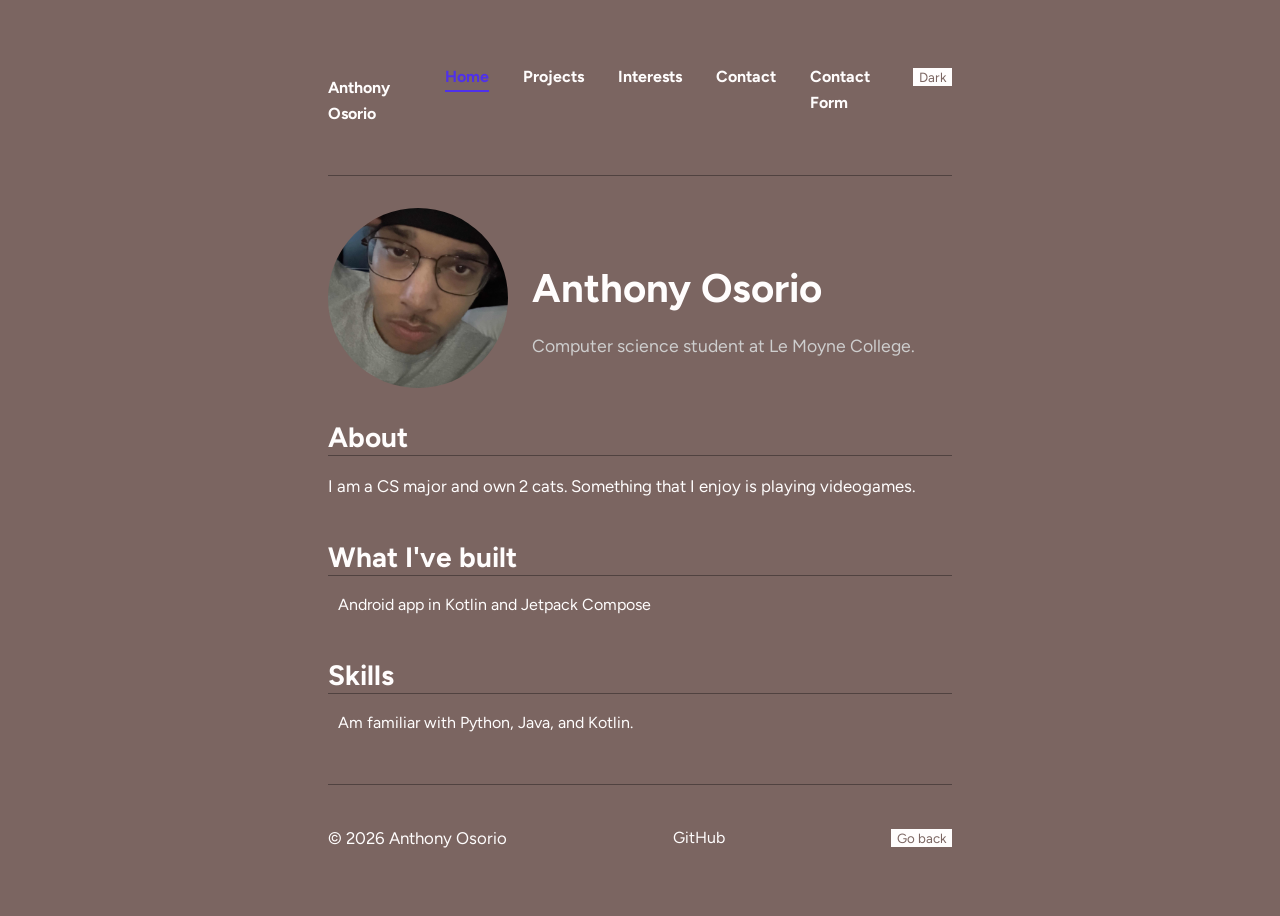
<file: index.html>
<!DOCTYPE html> <html lang="en"> <head>
<meta charset="UTF-8">
<meta name="viewport" content="width=device-width, initial-scale=1.0"> 
<title>Anthony Osorio</title>
<link rel="stylesheet" href="styles.css">
</head>
<!---Class 12: Step 1: a typeface I chose --->
<link rel="preconnect" href="https://fonts.googleapis.com">
<link rel="preconnect" href="https://fonts.gstatic.com" crossorigin>
<link href="https://fonts.googleapis.com/css2?family=Figtree:wght@400;700&display=swap"
rel="stylesheet">
<link rel="stylesheet" href="styles.css">
<!-- Class 15: Step 2: my third file -->
 <script src="script.js" defer> </script>

<body>
<!-- Class 11 · Step 2: the page --> 
 <!-- Lab 12 · Task 1: group the text so it stacks beside the photo -->
   <nav>
        <a href="index.html">Anthony Osorio</a>
    <ul>
        <li>
            <a href="index.html" class="current">Home</a>
        </li>
        <li>
            <a href="projects.html">Projects</a>
        </li>
         <li>
            <a href="interests.html">Interests</a>
        </li>
        <li>
          <a href="contact.html">Contact</a>
        </li>
        <li><a href="contactplus.html" >Contact Form</a></li>
        <!-- Class 15: Step 3: the theme button -->
         <li><button id="theme-toggle" type="button">Dark</button></li>
        
    </ul>

 </nav>
 <header>
 
  <!-- Class 12: Step3: an image -->
  <img src="images/me.jpg" alt="Portrait of YOUR NAME" class="portrait">
  <div>
<h1>Anthony Osorio</h1>
<p>Computer science student at Le Moyne College.</p> </header>
</div>
</header>

  <main>
    <section>
<h2>About</h2>
<p>I am a CS major and own 2 cats. Something that I enjoy is playing videogames.

</p> 
</section>
    <section>
      <h2>What I've built</h2>
      <ul>
<li>Android app in Kotlin and Jetpack Compose</li> 
</ul>
    </section>
  <section>
    <h3>Skills</h3>
  <ul>
  <li>Am familiar with Python, Java, and Kotlin. </li>
  </ul>
  <section>

  </section>
  </main>
  <!-- Lab 12 · Task 3: two things in the footer -->
  <footer>
    <!-- Class 15: Step 2: the year, written by JavaScript -->
    <p>© <span id="year"></span> Anthony Osorio</p>
<!-- Lab 11 · Task 3: a link off my page -->
  <a href="https://github.com/AnthonyOsorio" target="_blank" rel="noopener">GitHub</a>
  <button id="go-back" type="button">Go back</button>
</footer>
</body>
</html>
</file>
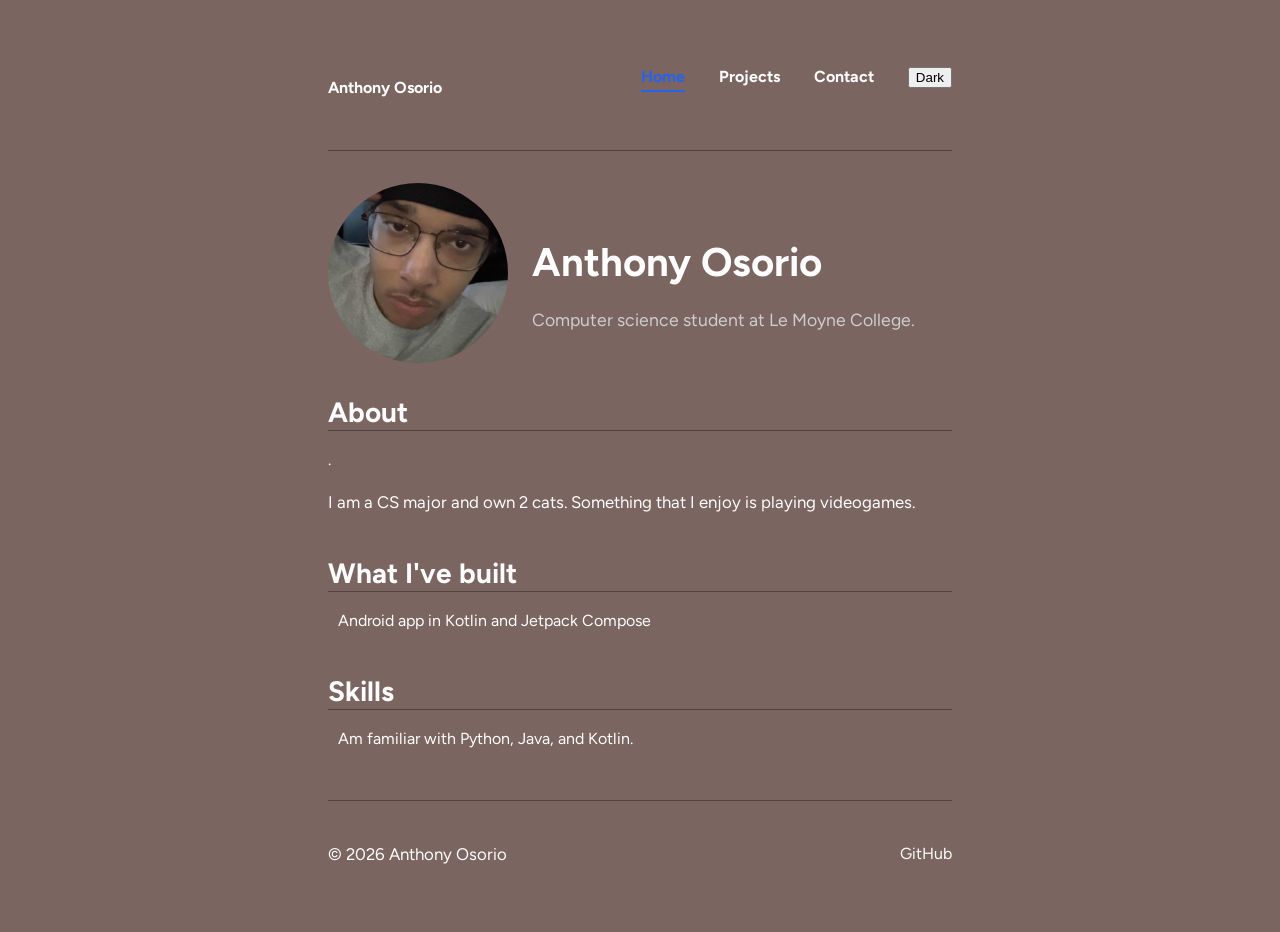
<file: csc441-web-anthony/index.html>
<!DOCTYPE html> <html lang="en"> <head>
<meta charset="UTF-8">
<meta name="viewport" content="width=device-width, initial-scale=1.0"> 
<title>Anthony Osorio</title>
<link rel="stylesheet" href="styles.css">
</head>
<!---Class 12: Step 1: a typeface I chose --->
<link rel="preconnect" href="https://fonts.googleapis.com">
<link rel="preconnect" href="https://fonts.gstatic.com" crossorigin>
<link href="https://fonts.googleapis.com/css2?family=Figtree:wght@400;700&display=swap"
rel="stylesheet">
<link rel="stylesheet" href="styles.css">
<!-- Class 15: Step 2: my third file -->
 <script src="script.js" defer> </script>

<body>
<!-- Class 11 · Step 2: the page --> 
 <!-- Lab 12 · Task 1: group the text so it stacks beside the photo -->
   <nav>
        <a href="index.html">Anthony Osorio</a>
    <ul>
        <li>
            <a href="index.html" class="current">Home</a>
        </li>
        <li>
            <a href="projects.html">Projects</a>
        </li>
        <li>
          <a href="contact.html">Contact</a>
        </li>
        <!-- Class 15: Step 3: the theme button -->
         <li><button id="theme-toggle" type="button">Dark</button></li>
        
    </ul>

 </nav>
 <header>
 
  <!-- Class 12: Step3: an image -->
  <img src="images/me.jpg" alt="Portrait of YOUR NAME" class="portrait">
  <div>
<h1>Anthony Osorio</h1>
<p>Computer science student at Le Moyne College.</p> </header>
</div>
</header>

  <main>
    <section>
<h2>About</h2>
<!-- Lab 17 · Task 3: something I can see -->.
<p>I am a CS major and own 2 cats. Something that I enjoy is playing videogames.

</p> 
</section>
    <section>
      <h2>What I've built</h2>
      <ul>
<li>Android app in Kotlin and Jetpack Compose</li> 
</ul>
    </section>
  <section>
    <h3>Skills</h3>
  <ul>
  <li>Am familiar with Python, Java, and Kotlin. </li>
  </ul>
  <section>

  </section>
  </main>
  <!-- Lab 12 · Task 3: two things in the footer -->
  <footer>
    <!-- Class 15: Step 2: the year, written by JavaScript -->
    <p>© <span id="year"></span> Anthony Osorio</p>
<!-- Lab 11 · Task 3: a link off my page -->
  <a href="https://github.com/AnthonyOsorio" target="_blank" rel="noopener">GitHub</a>
</footer>
</body>
</html>
</file>
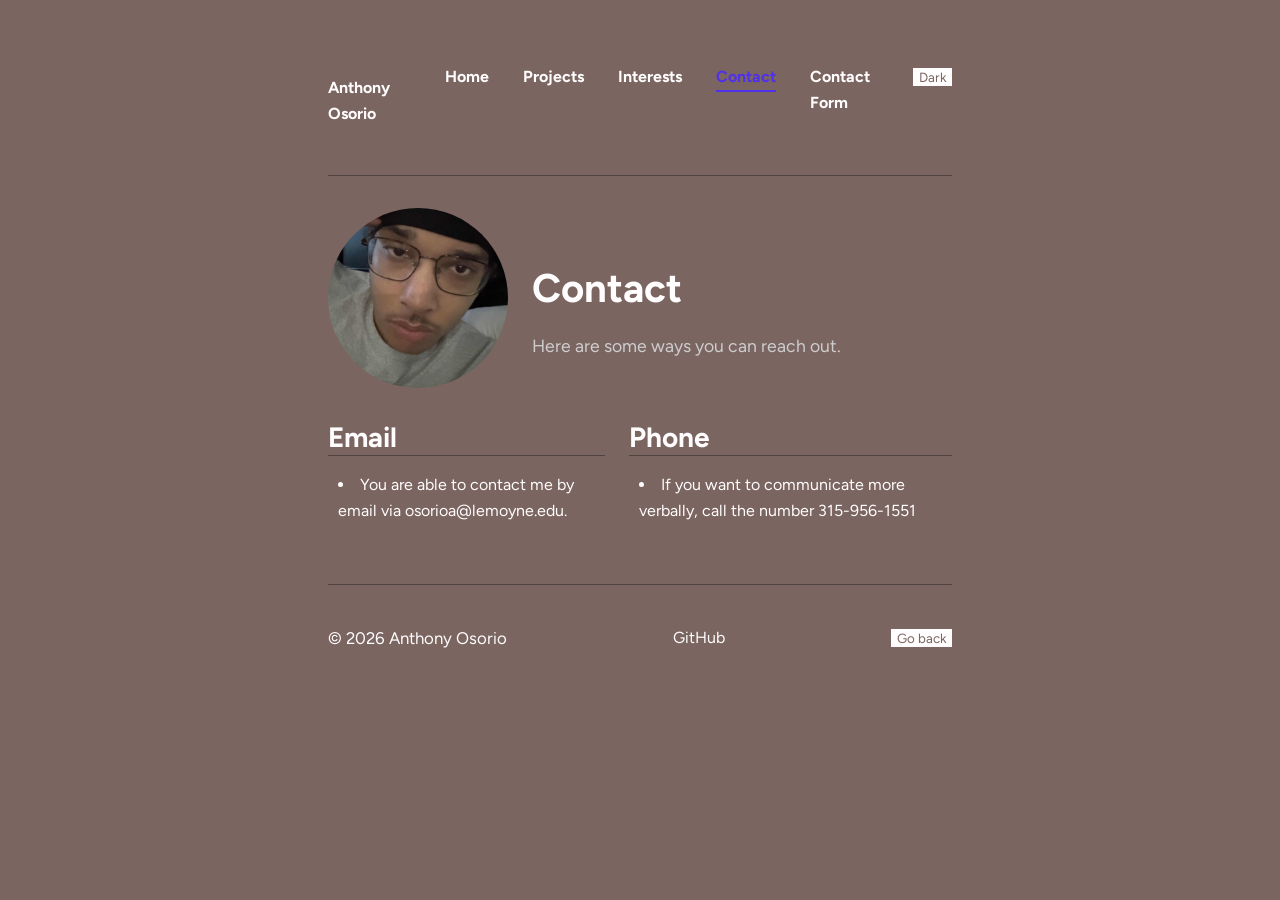
<file: contact.html>
<!DOCTYPE html> <html lang="en"> <head>
<meta charset="UTF-8">
<meta name="viewport" content="width=device-width, initial-scale=1.0"> 
<!-- Class 13 * Step 1: my second page-->
<title>Contact - Anthony Osorio</title>
<link rel="stylesheet" href="styles.css">
</head>
<!---Class 12: Step 1: a typeface I chose --->
<link rel="preconnect" href="https://fonts.googleapis.com">
<link rel="preconnect" href="https://fonts.gstatic.com" crossorigin>
<link href="https://fonts.googleapis.com/css2?family=Figtree:wght@400;700&display=swap"
rel="stylesheet">
<link rel="stylesheet" href="styles.css">
<script src="script.js" defer></script>
<body>
     <nav>
        <a href="index.html">Anthony Osorio</a>
    <ul>
        <li>
            <a href="index.html">Home</a>
        </li>
        <li>
            <a href="projects.html">Projects</a>
        </li>
         <li>
            <a href="interests.html">Interests</a>
        </li>
        <li>
            <a href="contact.html" class="current">Contact</a></li>
        <li><a href="contactplus.html" >Contact Form</a></li>
        <li><button id="theme-toggle" type="button">Dark</button></li>
    </ul>

 </nav>

  
<!-- Class 11 · Step 2: the page --> 
 <!-- Lab 12 · Task 1: group the text so it stacks beside the photo -->
 <header>
 
  <!-- Class 12: Step3: an image -->
  <img src="images/me.jpg" alt="Portrait of YOUR NAME" class="portrait">
  <div>
<h1>Contact</h1>
<p>Here are some ways you can reach out.</p> </header>
</div>
</body>

  <main>
    <!-- Lab 14 · Task 3: cards on my reading page --> 
     <div class="cards">
<section class="card">
    <h2>Email</h2>
    <li>You are able to contact me by email via osorioa@lemoyne.edu.</li>
</section>
<section class="card">
    <h2>Phone</h2>
    <li>If you want to communicate more verbally, call the number 315-956-1551

</section>
 </div>
      
  </main>
  <!-- Lab 12 · Task 3: two things in the footer -->
  <footer>
    <p>© <span id="year"></span> Anthony Osorio</p>
<!-- Lab 11 · Task 3: a link off my page -->
  <a href="https://github.com/AnthonyOsorio" target="_blank" rel="noopener">GitHub</a>
  <button id="go-back" type="button">Go back</button>
</footer>
</body>
</html>
</file>
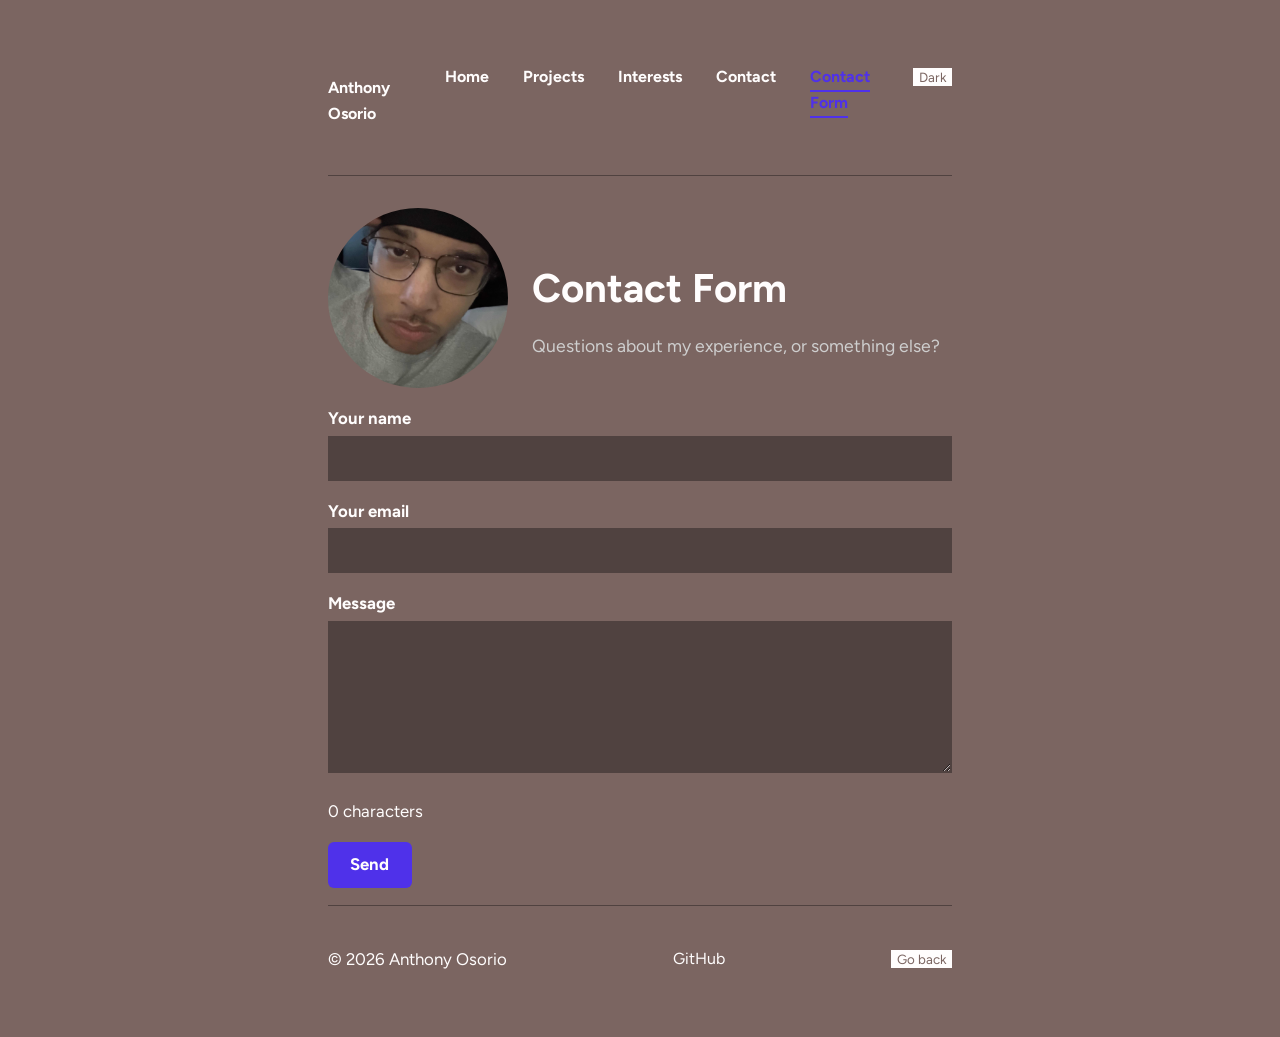
<file: contactplus.html>
<!DOCTYPE html> <html lang="en"> <head>
<meta charset="UTF-8">
<meta name="viewport" content="width=device-width, initial-scale=1.0"> 

<!-- Class 16: Step 1: my contact page -->

<title>Contact - Anthony Osorio</title>
<link rel="stylesheet" href="styles.css">
<script src="script.js" defer></script>
</head>
<!---Class 12: Step 1: a typeface I chose --->
<link rel="preconnect" href="https://fonts.googleapis.com">
<link rel="preconnect" href="https://fonts.gstatic.com" crossorigin>
<link href="https://fonts.googleapis.com/css2?family=Figtree:wght@400;700&display=swap"
rel="stylesheet">
<link rel="stylesheet" href="styles.css">

<body>
<!-- Class 13 Step 2: nagvigation-->
   <nav>
        <a href="index.html">Anthony Osorio</a>
    <ul>
        <li>
            <a href="index.html">Home</a>
        </li>
        <li>
            <a href="projects.html">Projects</a>
        </li>
        <li>
            <a href="interests.html">Interests</a>
        </li>
        <li><a href="contact.html" >Contact</a></li>
        <li><a href="contactplus.html" class="current" >Contact Form</a></li>
        <li><button id="theme-toggle" type="button">Dark</button></li>
        <!-- Class 16: Step 1: the contact link -->
        
    </ul>

 </nav>
<!-- Class 11 · Step 2: the page --> 
 <!-- Lab 12 · Task 1: group the text so it stacks beside the photo -->
 <header>

 
  <!-- Class 12: Step3: an image -->
  <img src="images/me.jpg" alt="Portrait of YOUR NAME" class="portrait">
  <div>
    
<h1>Contact Form</h1>
<p>Questions about my experience, or something else?</p> </header>
</div>
</body>

<!-- Class 16: Step 2: a form -->
 <body>
    <!-- Class 18: Step 1: let Netlify handle the submmission -->
    <form id="contact-form" name="contact" method="POST" data-netlify="true" netlify-honeypot="bot-field" action="/thanks.html">
        <p class="hidden-field">
            <label>Leave this empty: <input name="bot-field" type="text"></label>

        </p>
        

    <p>
        <label for="name">Your name</label>
        <input id="name" name="name" type="text" required>
    </p>

    <p>
        <label for="email">Your email</label>
        <input id="email" name="email" type="email" required>
    </p>

    <p>
        <label for="message">Message</label>
        <textarea id="message" name="message" rows="5" required></textarea>
        <p id="char-count">0 characters</p>
    </p>

    <p>
        <button type="submit">Send</button>
    </p>
</form>

<p id="form-status" role="status"></p>

  
  <!-- Lab 12 · Task 3: two things in the footer -->
  <footer>
    <p>© <span id="year"></span> Anthony Osorio</p>
<!-- Lab 11 · Task 3: a link off my page -->
  <a href="https://github.com/AnthonyOsorio" target="_blank" rel="noopener">GitHub</a>
  <button id="go-back" type="button">Go back</button>
</footer>
</body>
</html>
</file>
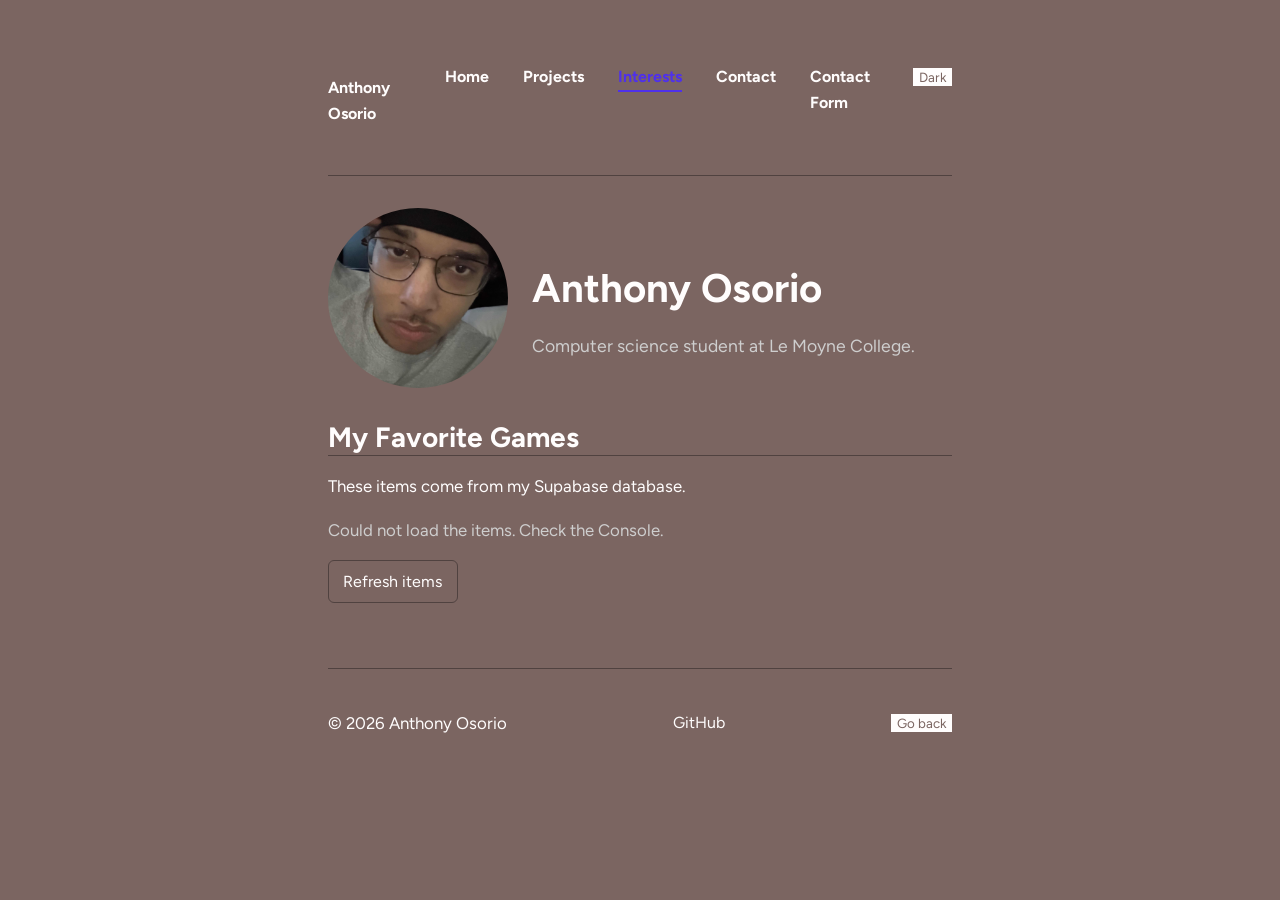
<file: interests.html>
<!DOCTYPE html> <html lang="en"> <head>
<meta charset="UTF-8">
<meta name="viewport" content="width=device-width, initial-scale=1.0"> 
<title>Interests - Anthony Osorio</title>
<link rel="stylesheet" href="styles.css">
</head>
<!---Class 12: Step 1: a typeface I chose --->
<link rel="preconnect" href="https://fonts.googleapis.com">
<link rel="preconnect" href="https://fonts.gstatic.com" crossorigin>
<link href="https://fonts.googleapis.com/css2?family=Figtree:wght@400;700&display=swap"
rel="stylesheet">
<link rel="stylesheet" href="styles.css">
<!-- Class 15: Step 2: my third file -->
 <script src="script.js" defer> </script>
 <!-- Class 20: Step 2: API connection, then API page -->
 <script src="config.js" defer> </script>
 <script src="interests.js" defer> </script>



<body>
<!-- Class 11 · Step 2: the page --> 
 <!-- Lab 12 · Task 1: group the text so it stacks beside the photo -->
   <nav>
        <a href="index.html">Anthony Osorio</a>
    <ul>
        <li>
            <a href="index.html">Home</a>
        </li>
        <li>
            <a href="projects.html">Projects</a>
        </li>
        <li>
            <a href="interests.html" class="current">Interests</a>
        </li>
        <li>
          <a href="contact.html">Contact</a>
        </li>
        <li><a href="contactplus.html" >Contact Form</a></li>
        <!-- Class 15: Step 3: the theme button -->
         <li><button id="theme-toggle" type="button">Dark</button></li>
        
    </ul>

 </nav>
 <header>
 
  <!-- Class 12: Step3: an image -->
  <img src="images/me.jpg" alt="Portrait of YOUR NAME" class="portrait">
  <div>
<h1>Anthony Osorio</h1>
<p>Computer science student at Le Moyne College.</p> </header>
</div>
</header>

  <main>
 <!-- Class 20: Step 1: add inside the exisitng <main> on interests.html -->
<section class "interests-section">
    <h2>My Favorite Games</h2>  
    <p>
        These items come from my Supabase database.

    </p>
    <p id ="showcase-status" role="status">Waiting to load...</p>
    <!-- Lab 20 · Task 2: ask the API again -->
<button id="showcase-refresh" type="button">Refresh items</button>
    <p id="showcase-count"></p>
    <div id="showcase-grid" class="showcase-grid"></div>


</section>
  </main>
  <!-- Lab 12 · Task 3: two things in the footer -->
  <footer>
    <!-- Class 15: Step 2: the year, written by JavaScript -->
    <p>© <span id="year"></span> Anthony Osorio</p>
<!-- Lab 11 · Task 3: a link off my page -->
  <a href="https://github.com/AnthonyOsorio" target="_blank" rel="noopener">GitHub</a>
  <button id="go-back" type="button">Go back</button>
</footer>
</body>
</html>
</file>
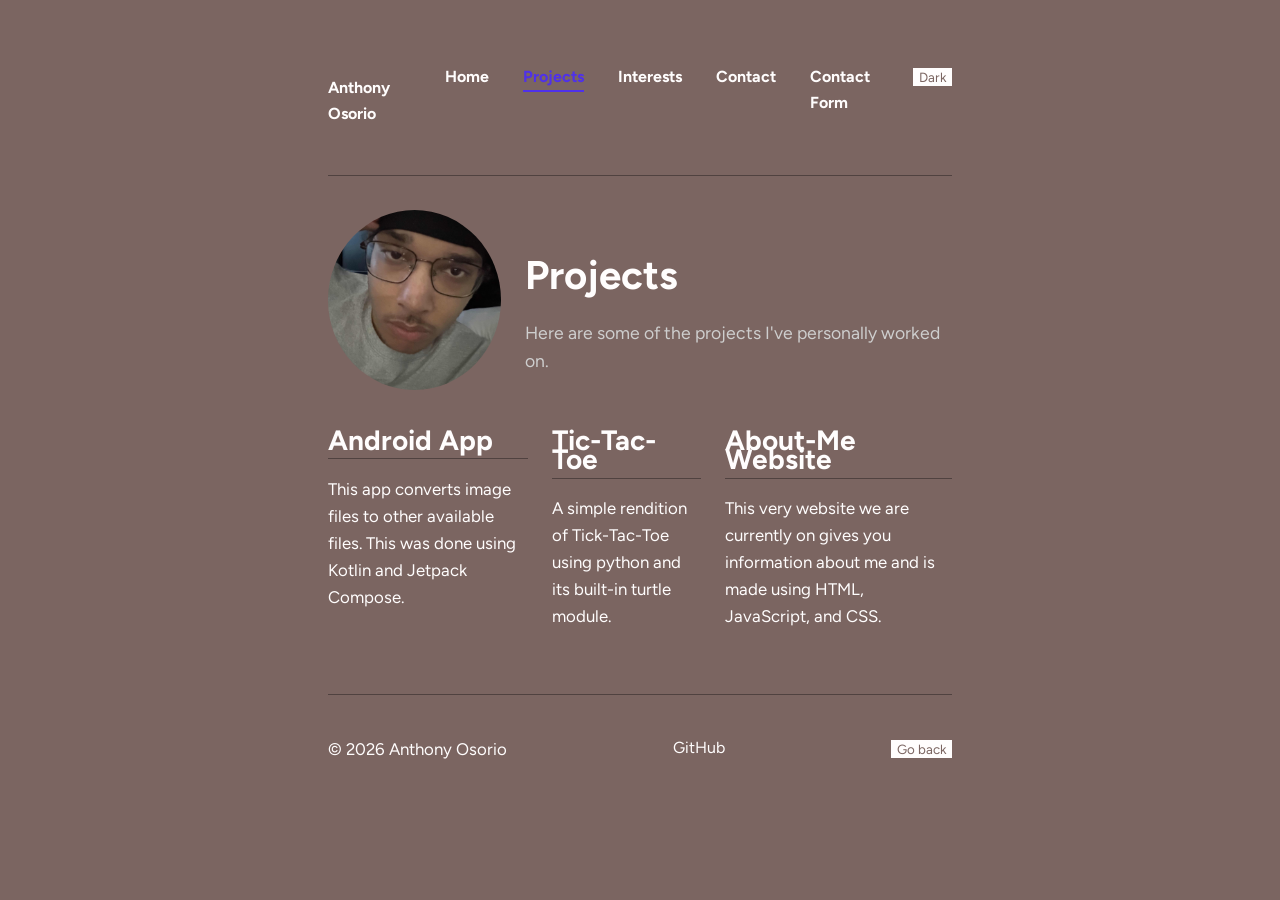
<file: projects.html>
<!DOCTYPE html> <html lang="en"> <head>
<meta charset="UTF-8">
<meta name="viewport" content="width=device-width, initial-scale=1.0"> 
<!-- Class 13 * Step 1: my second page-->
<title>Projects - Anthony Osorio</title>
<link rel="stylesheet" href="styles.css">
</head>
<!---Class 12: Step 1: a typeface I chose --->
<link rel="preconnect" href="https://fonts.googleapis.com">
<link rel="preconnect" href="https://fonts.gstatic.com" crossorigin>
<link href="https://fonts.googleapis.com/css2?family=Figtree:wght@400;700&display=swap"
rel="stylesheet">
<link rel="stylesheet" href="styles.css">
<!-- Lab 15 · Task 1: my third file --> 
 <script src="script.js" defer></script>

<body>
<!-- Class 13 Step 2: nagvigation-->
   <nav>
        <a href="index.html">Anthony Osorio</a>
    <ul>
        <li>
            <a href="index.html">Home</a>
        </li>
        <li>
            <a href="projects.html" class="current">Projects</a>
             <li>
            <a href="interests.html">Interests</a>
        </li>
        </li>
        <li><a href="contact.html" >Contact</a></li>
        <li><a href="contactplus.html" >Contact Form</a></li>
        <li><button id="theme-toggle" type="button">Dark</button></li>
        
    </ul>

 </nav>
<!-- Class 11 · Step 2: the page --> 
 <!-- Lab 12 · Task 1: group the text so it stacks beside the photo -->
 <header>
 
  <!-- Class 12: Step3: an image -->
  <img src="images/me.jpg" alt="Portrait of YOUR NAME" class="portrait">
  <div>
<h1>Projects</h1>
<p>Here are some of the projects I've personally worked on.</p> </header>
</div>
</body>

  <!-- Class 14 · Step 1: a row of cards --> <div class="cards">
<section class="card">
<h2>Android App</h2>
<p>This app converts image files to other available files. This was done using Kotlin and Jetpack Compose.</p>
</section>
<section class="card">
<h2>Tic-Tac-Toe</h2>
<p>A simple rendition of Tick-Tac-Toe using python and its built-in turtle module.</p> </section>
<section class="card">
<h2>About-Me Website</h2>
<p>This very website we are currently on gives you information about me and is made using HTML, JavaScript, and CSS.  </p> </section>
</section>
</div>
  <!-- Lab 12 · Task 3: two things in the footer -->
  <footer>
    <p>© <span id="year"></span> Anthony Osorio</p>
<!-- Lab 11 · Task 3: a link off my page -->
  <a href="https://github.com/AnthonyOsorio" target="_blank" rel="noopener">GitHub</a>
  <button id="go-back" type="button">Go back</button>
</footer>
</body>
</html>
</file>
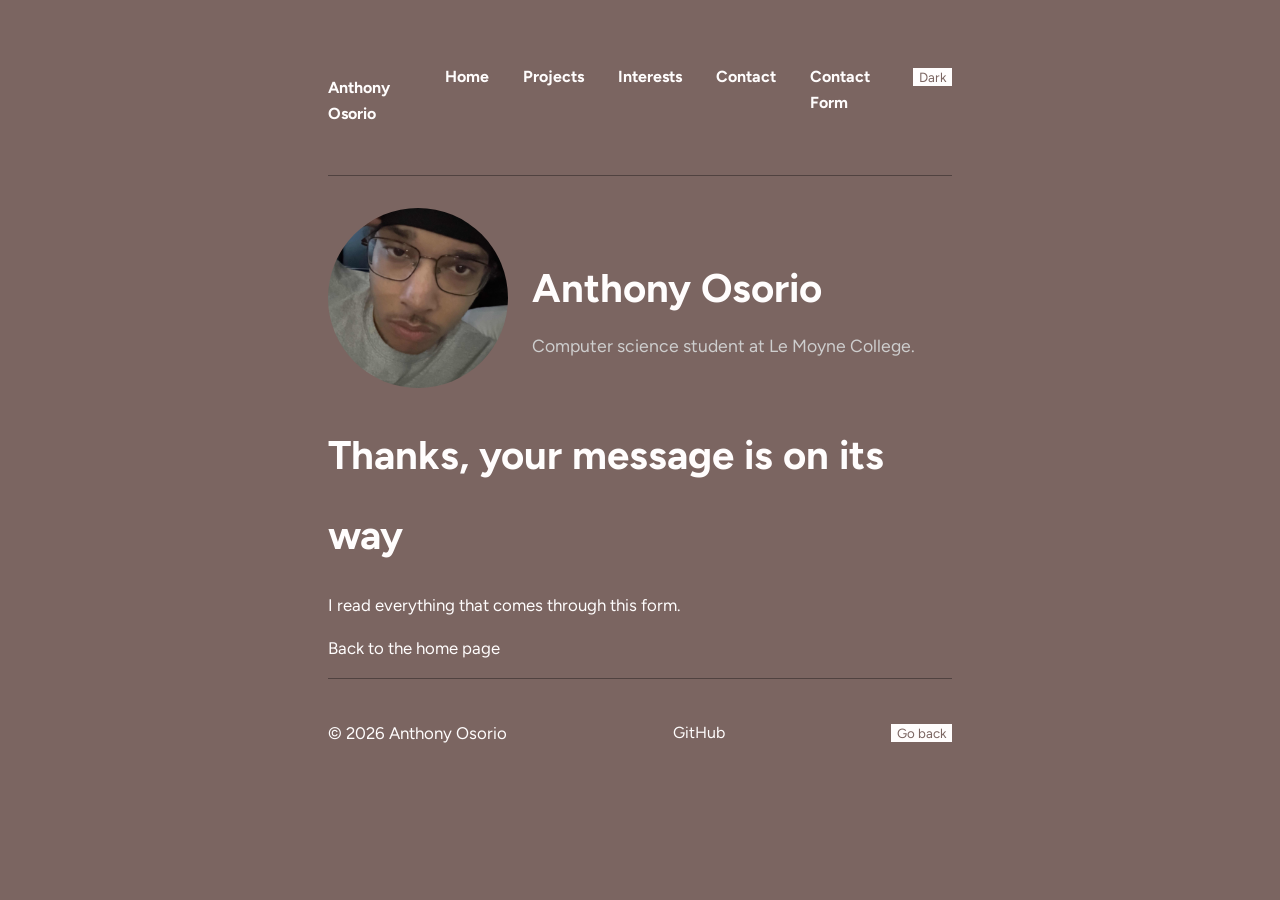
<file: thanks.html>
<!DOCTYPE html> <html lang="en"> <head>
<meta charset="UTF-8">
<meta name="viewport" content="width=device-width, initial-scale=1.0"> 
<title>Thanks - Anthony Osorio</title>
<link rel="stylesheet" href="styles.css">
</head>
<!---Class 12: Step 1: a typeface I chose --->
<link rel="preconnect" href="https://fonts.googleapis.com">
<link rel="preconnect" href="https://fonts.gstatic.com" crossorigin>
<link href="https://fonts.googleapis.com/css2?family=Figtree:wght@400;700&display=swap"
rel="stylesheet">
<link rel="stylesheet" href="styles.css">
<!-- Class 15: Step 2: my third file -->
 <script src="script.js" defer> </script>

<body>
<!-- Class 11 · Step 2: the page --> 
 <!-- Lab 12 · Task 1: group the text so it stacks beside the photo -->
   <nav>
        <a href="index.html" >Anthony Osorio</a>
    <ul>
        <li>
            <a href="index.html" >Home</a>
        </li>
        <li>
            <a href="projects.html" >Projects</a>
        </li>
         <li>
            <a href="interests.html">Interests</a>
        </li>
        
        <li>
          <a href="contact.html" >Contact</a>
        </li>
        <li><a href="contactplus.html" >Contact Form</a></li>
        <!-- Class 15: Step 3: the theme button -->
         <li><button id="theme-toggle" type="button">Dark</button></li>
        
    </ul>

 </nav>
 <header>
 
  <!-- Class 12: Step3: an image -->
  <img src="images/me.jpg" alt="Portrait of YOUR NAME" class="portrait">
  <div>
<h1>Anthony Osorio</h1>
<p>Computer science student at Le Moyne College.</p> </header>
</div>
</header>

  <main>
    <h1>Thanks, your message is on its way</h1>
    <p>I read everything that comes through this form.</p> 
    <p><a href="/index.html">Back to the home page</a></p>
    
  </main>
  <!-- Lab 12 · Task 3: two things in the footer -->
  <footer>
    <!-- Class 15: Step 2: the year, written by JavaScript -->
    <p>© <span id="year"></span> Anthony Osorio</p>
<!-- Lab 11 · Task 3: a link off my page -->
  <a href="https://github.com/AnthonyOsorio" target="_blank" rel="noopener">GitHub</a>
  <button id="go-back" type="button">Go back</button>
</footer>
</body>
</html>
</file>
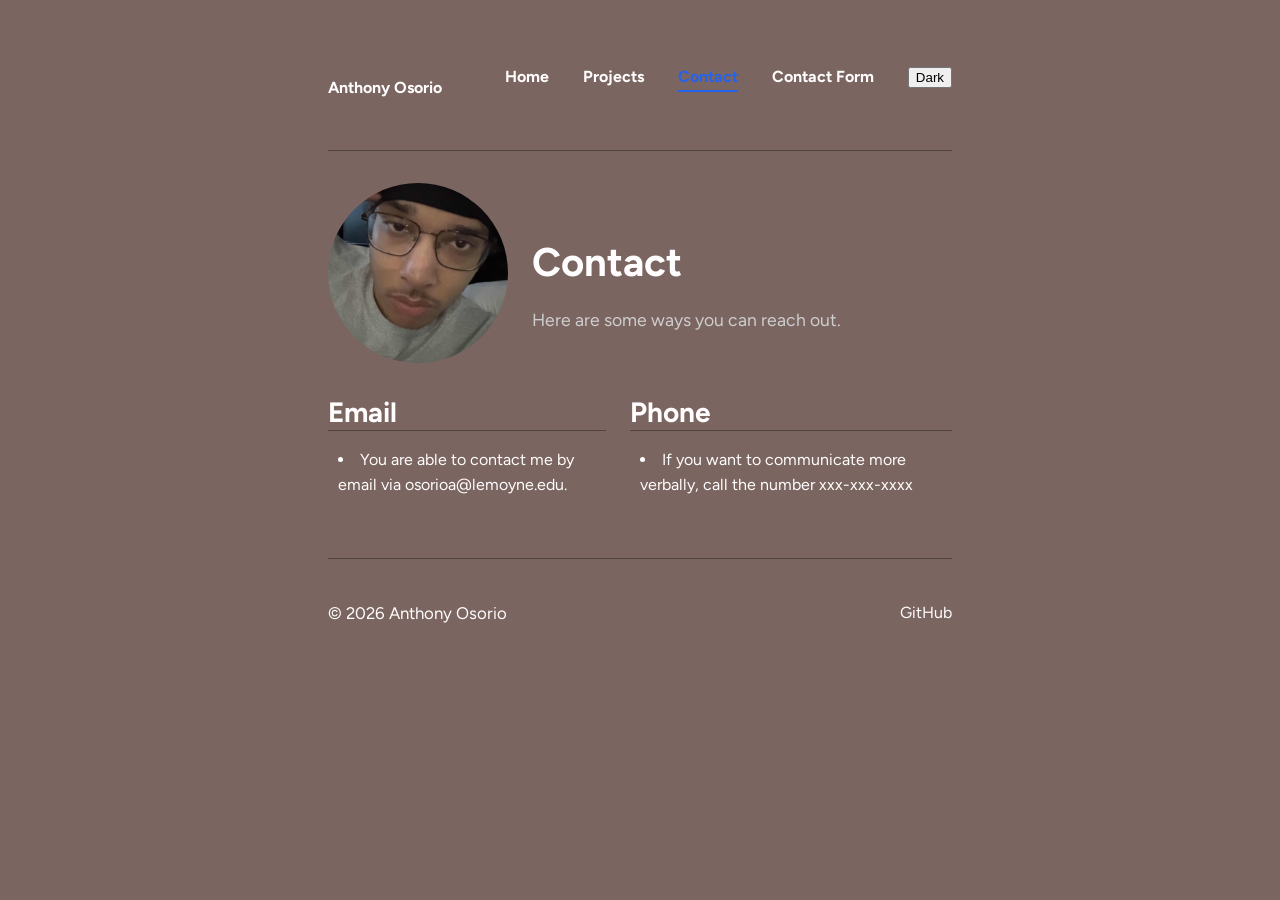
<file: csc441-web-anthony/contact.html>
<!DOCTYPE html> <html lang="en"> <head>
<meta charset="UTF-8">
<meta name="viewport" content="width=device-width, initial-scale=1.0"> 
<!-- Class 13 * Step 1: my second page-->
<title>Contact - Anthony Osorio</title>
<link rel="stylesheet" href="styles.css">
</head>
<!---Class 12: Step 1: a typeface I chose --->
<link rel="preconnect" href="https://fonts.googleapis.com">
<link rel="preconnect" href="https://fonts.gstatic.com" crossorigin>
<link href="https://fonts.googleapis.com/css2?family=Figtree:wght@400;700&display=swap"
rel="stylesheet">
<link rel="stylesheet" href="styles.css">
<script src="script.js" defer></script>
<body>
     <nav>
        <a href="index.html">Anthony Osorio</a>
    <ul>
        <li>
            <a href="index.html">Home</a>
        </li>
        <li>
            <a href="projects.html">Projects</a>
        </li>
        <li>
            <a href="contact.html" class="current">Contact</a></li>
        <li><a href="contactplus.html" >Contact Form</a></li>
        <li><button id="theme-toggle" type="button">Dark</button></li>
    </ul>

 </nav>

  
<!-- Class 11 · Step 2: the page --> 
 <!-- Lab 12 · Task 1: group the text so it stacks beside the photo -->
 <header>
 
  <!-- Class 12: Step3: an image -->
  <img src="images/me.jpg" alt="Portrait of YOUR NAME" class="portrait">
  <div>
<h1>Contact</h1>
<p>Here are some ways you can reach out.</p> </header>
</div>
</body>

  <main>
    <!-- Lab 14 · Task 3: cards on my reading page --> 
     <div class="cards">
<section class="card">
    <h2>Email</h2>
    <li>You are able to contact me by email via osorioa@lemoyne.edu.</li>
</section>
<section class="card">
    <h2>Phone</h2>
    <li>If you want to communicate more verbally, call the number xxx-xxx-xxxx

</section>
 </div>
      
  </main>
  <!-- Lab 12 · Task 3: two things in the footer -->
  <footer>
    <p>© <span id="year"></span> Anthony Osorio</p>
<!-- Lab 11 · Task 3: a link off my page -->
  <a href="https://github.com/AnthonyOsorio" target="_blank" rel="noopener">GitHub</a>
</footer>
</body>
</html>
</file>
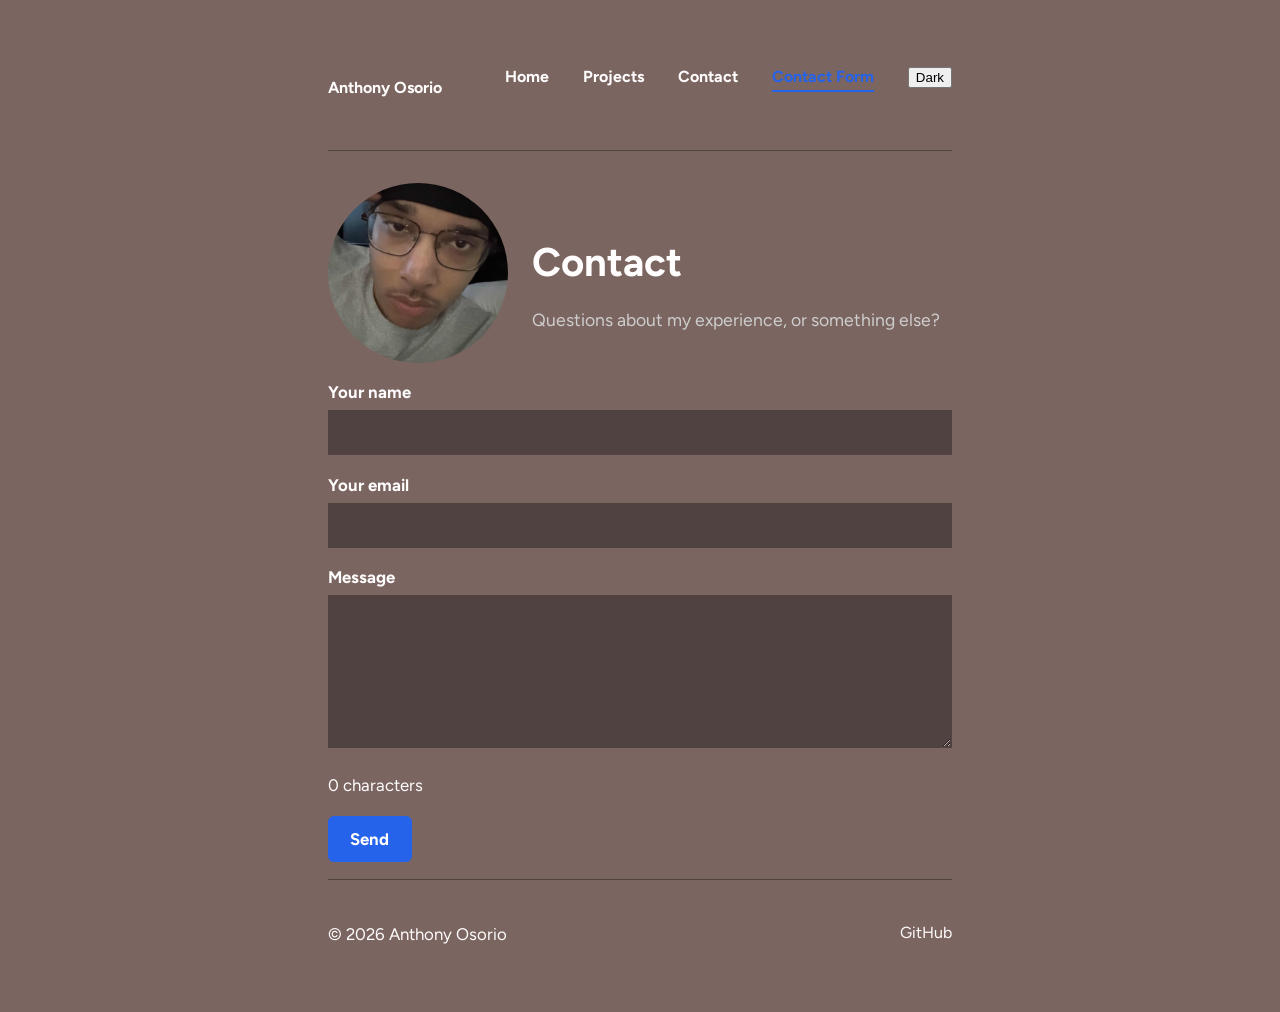
<file: csc441-web-anthony/contactplus.html>
<!DOCTYPE html> <html lang="en"> <head>
<meta charset="UTF-8">
<meta name="viewport" content="width=device-width, initial-scale=1.0"> 

<!-- Class 16: Step 1: my contact page -->

<title>contact - Anthony Osorio</title>
<link rel="stylesheet" href="styles.css">
<script src="script.js" defer></script>
</head>
<!---Class 12: Step 1: a typeface I chose --->
<link rel="preconnect" href="https://fonts.googleapis.com">
<link rel="preconnect" href="https://fonts.gstatic.com" crossorigin>
<link href="https://fonts.googleapis.com/css2?family=Figtree:wght@400;700&display=swap"
rel="stylesheet">
<link rel="stylesheet" href="styles.css">

<body>
<!-- Class 13 Step 2: nagvigation-->
   <nav>
        <a href="index.html">Anthony Osorio</a>
    <ul>
        <li>
            <a href="index.html">Home</a>
        </li>
        <li>
            <a href="projects.html">Projects</a>
        </li>
        <li><a href="contact.html" >Contact</a></li>
        <li><a href="contactplus.html" class="current" >Contact Form</a></li>
        <li><button id="theme-toggle" type="button">Dark</button></li>
        <!-- Class 16: Step 1: the contact link -->
        
    </ul>

 </nav>
<!-- Class 11 · Step 2: the page --> 
 <!-- Lab 12 · Task 1: group the text so it stacks beside the photo -->
 <header>

 
  <!-- Class 12: Step3: an image -->
  <img src="images/me.jpg" alt="Portrait of YOUR NAME" class="portrait">
  <div>
    
<h1>Contact</h1>
<p>Questions about my experience, or something else?</p> </header>
</div>
</body>

<!-- Class 16: Step 2: a form -->
 <body>
     <form id="contact-form">
    <p>
        <label for="name">Your name</label>
        <input id="name" name="name" type="text" required>
    </p>

    <p>
        <label for="email">Your email</label>
        <input id="email" name="email" type="email" required>
    </p>

    <p>
        <label for="message">Message</label>
        <textarea id="message" name="message" rows="5" required></textarea>
        <p id="char-count">0 characters</p>
    </p>

    <p>
        <button type="submit">Send</button>
    </p>
</form>

<p id="form-status" role="status"></p>

  
  <!-- Lab 12 · Task 3: two things in the footer -->
  <footer>
    <p>© 2026 Anthony Osorio</p>
<!-- Lab 11 · Task 3: a link off my page -->
  <a href="https://github.com/AnthonyOsorio" target="_blank" rel="noopener">GitHub</a>
</footer>
</body>
</html>
</file>
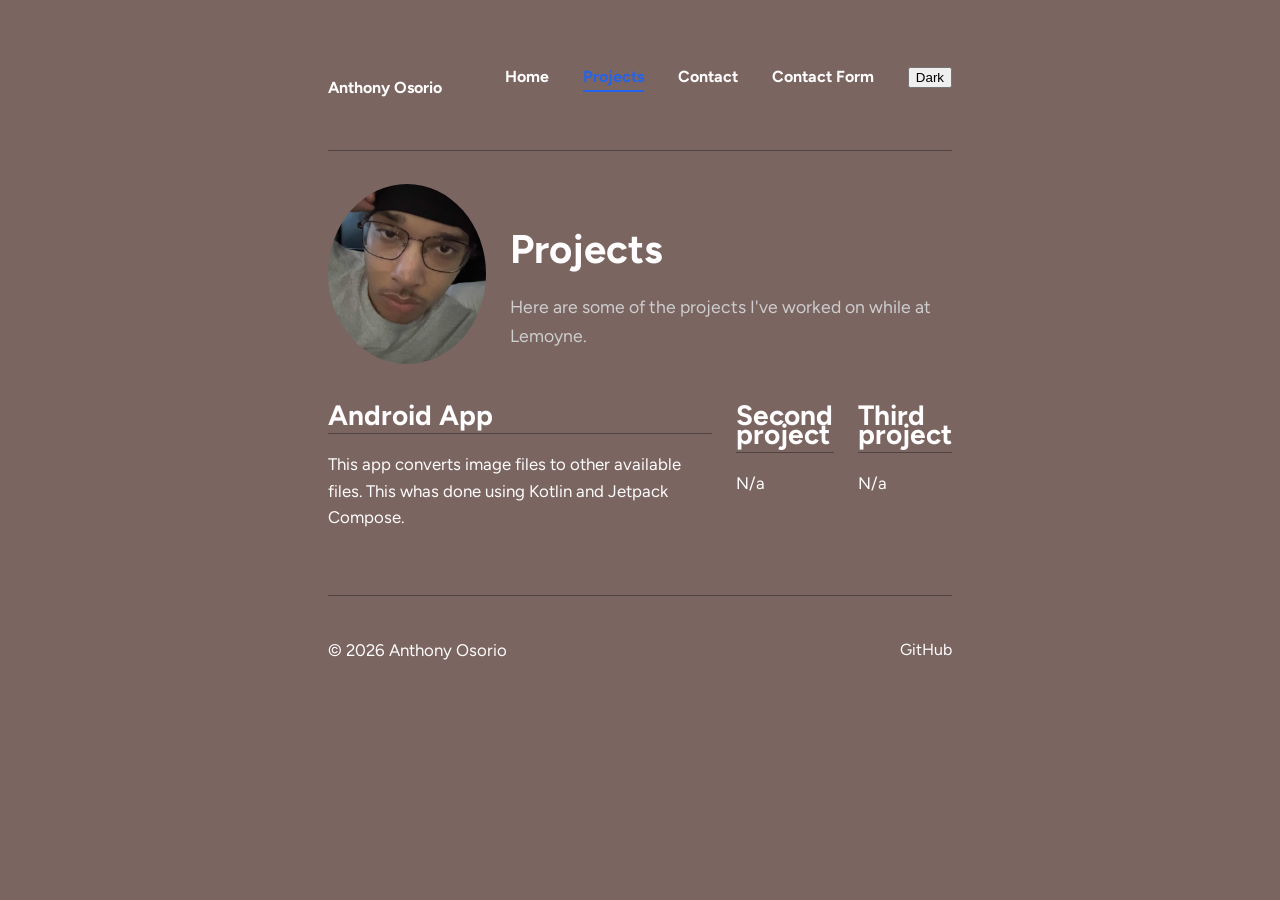
<file: csc441-web-anthony/projects.html>
<!DOCTYPE html> <html lang="en"> <head>
<meta charset="UTF-8">
<meta name="viewport" content="width=device-width, initial-scale=1.0"> 
<!-- Class 13 * Step 1: my second page-->
<title>Projects - Anthony Osorio</title>
<link rel="stylesheet" href="styles.css">
</head>
<!---Class 12: Step 1: a typeface I chose --->
<link rel="preconnect" href="https://fonts.googleapis.com">
<link rel="preconnect" href="https://fonts.gstatic.com" crossorigin>
<link href="https://fonts.googleapis.com/css2?family=Figtree:wght@400;700&display=swap"
rel="stylesheet">
<link rel="stylesheet" href="styles.css">
<!-- Lab 15 · Task 1: my third file --> 
 <script src="script.js" defer></script>

<body>
<!-- Class 13 Step 2: nagvigation-->
   <nav>
        <a href="index.html">Anthony Osorio</a>
    <ul>
        <li>
            <a href="index.html">Home</a>
        </li>
        <li>
            <a href="projects.html" class="current">Projects</a>
        </li>
        <li><a href="contact.html" >Contact</a></li>
        <li><a href="contactplus.html" >Contact Form</a></li>
        <li><button id="theme-toggle" type="button">Dark</button></li>
        
    </ul>

 </nav>
<!-- Class 11 · Step 2: the page --> 
 <!-- Lab 12 · Task 1: group the text so it stacks beside the photo -->
 <header>
 
  <!-- Class 12: Step3: an image -->
  <img src="images/me.jpg" alt="Portrait of YOUR NAME" class="portrait">
  <div>
<h1>Projects</h1>
<p>Here are some of the projects I've worked on while at Lemoyne.</p> </header>
</div>
</body>

  <!-- Class 14 · Step 1: a row of cards --> <div class="cards">
<section class="card">
<h2>Android App</h2>
<p>This app converts image files to other available files. This whas done using Kotlin and Jetpack Compose.</p>
</section>
<section class="card">
<h2>Second project</h2>
<p>N/a</p> </section>
<section class="card">
<h2>Third project</h2>
<p>N/a</p> </section>
</div>
  <!-- Lab 12 · Task 3: two things in the footer -->
  <footer>
    <p>© <span id="year"></span> Anthony Osorio</p>
<!-- Lab 11 · Task 3: a link off my page -->
  <a href="https://github.com/AnthonyOsorio" target="_blank" rel="noopener">GitHub</a>
</footer>
</body>
</html>
</file>
<file: styles.css>
/* Class 16: Step 3: padding counts inside width, not on top of it */
* {
    box-sizing: border-box;
}
/* Class 1 1 · Step 4: the basics */
:root {
--text: #fffdfd; --text-muted: #cecece; --accent: #4f31ea; --background: #7b6561; --border: #504240;

--error: crimson;
}
body.dark {
--error: lightsalmon;
}
body {
font-family: "Figtree", system-ui, -apple-system, "Segoe UI", sans-serif; color: var(--text);
background: var(--background);
line-height: 1.6;
max-width: 42rem;
margin: 0 auto;
padding: 3rem 1.5rem;
}
h1 { font-size: 2.5rem; line-height:5rem; margin-bottom: 0.25rem; } /* Class 12: Step 2: my own scale */
header p { color: var(--text-muted); font-size: 1.1rem; margin-top: 0; }
h2 {
font-size: 1.75rem;
line-height: 1.2rem;
margin-top: 2.5rem;
border-bottom: 1px solid var(--border); padding-bottom: 0.5rem;
margin-bottom: 1rem;

}
h3 {
font-size: 1.75rem;
line-height: 1.2rem;
margin-top: 2.5rem;
border-bottom: 1px solid var(--border); padding-bottom: 0.5rem;
margin-bottom: 1rem;

}
/* Lab 11 · Task 4: links */ 
a {
color: var(--text); 
text-decoration: none; 
border-bottom: 1px solid transparent;
a:hover { border-bottom-color: var(--text); }
}
p {
    font-size: 1.05rem;
    margin-bottom: 1rem;

}
/* Lab 12 · Task 3: footer */ 
/* Lab 14 · Task 4: footer stacks on narrow screens */
footer {
display: flex;
flex-direction: column;
gap: 0.5rem;
align-items: center;
border-top: 1px solid var(--border); padding-top: 1.5rem;
}

@media (min-width: 40rem) { footer {
flex-direction: row;
justify-content: space-between; }
}
.portrait {
    width: 180px;
    height: 180px;
    object-fit: cover;
    border-radius: 50%;
}
section {
    margin-bottom: 3rem;
}
/* Class 12 · Step 4: spacing on purpose */
/* Lab 12 · Task 2: list without bullets */
ul{
    list-style: none;
    padding-left: 0;
}
li {
margin-bottom: 0.75rem; 
padding-left: .5rem;
border-left: 2px solid var(--background);

}
/* Lab 12 · Task 1: header side by side */ 
header {
display: flex; align-items: center; gap: 1.5rem;
}
/* Class 13: Step 3: the nav bar */
nav a {
    text-decoration: none;
    font-weight: 700;
    padding-bottom: 0.25rem;
    border-bottom: 2px solid transparent;

}
nav a:hover {
    border-bottom-color: var (var(--text));
}
/* Lab13 . Task 1: which page am I on */
nav a.current {
    border-bottom-color: var(--accent);
    color: var(--accent);

}



/* Lab 14 · Task 1: the nav stacks on narrow screens */ 
nav ul {
list-style: none; padding-left: 0; display: flex; flex-direction: column; gap: 0.5rem; margin-bottom: 2rem;
}
@media (min-width: 40rem) { 
    nav ul {
        flex-direction: row;
        gap: 1.5rem;
  }
}

/* Class 14 · Step 2: the cards go in a row */ 
/* Class 14 · Step 3: stack by default */ 
.cards {
display: flex; 
flex-direction: column; 
gap: 1.5rem;
justify-content: center; 
align-items: flex-start;
}
/* Class 14 · Step 3: a row when there's room */ 
/* Lab 14 · Task 6: center the card row */
@media (min-width: 40rem) {
.cards { 
    flex-direction: row;
    justify-content: center;
    flex: 0 1 18rem
} }

/* Lab 13 · Task 4: separate the bar from the header */ 
/* Lab 13 · Task 5: name as home link on left */
nav {
padding-bottom: 1rem;
border-bottom: 1px solid var(--border); 
margin-bottom: 2rem;
display: flex; justify-content: space-between; align-items: center; 
}
#go-back{
    background-color: var(--text);
    color: var(--background);
    font-family: 'Figtree', sans-serif;
    border: none;
}
#theme-toggle {
    background-color: var(--text);
    color: var(--background);
    font-family: 'Figtree', sans-serif;
    border: none;
}

body.dark{
    --text: white; 
    --text-muted: rgb(192, 192, 192); 
    --accent: rgb(129, 88, 211); 
    --background: rgb(21, 21, 21); 
    --border: rgb(63, 62, 62);}
    /* Class 16: Step 3: the form */
    form label{
        display: block;
        font-weight: 700;
        margin-bottom: 0.25rem;
    }
    form input, form textarea {
        font: inherit;
        width: 100%;
        padding: 0.5rem;
        border: 1px solid var(--border);
        scroll-padding-block-start: 6px;
        background: var(--border);
        color: var(--text);
    }
    form input:focus, form textarea:focus {
        outline: 2px solid var(--accent);
        outline-offset: 1px;
    }

    form button {
        font: inherit;
        font-weight: 700;
        color: var(--text);
        background: var(--accent);
        border: none;
        border-radius: 6px;
        padding: 0.6rem 1.4rem; 
        cursor: pointer;

    }
    #form-status{
        font-weight: 700;
        color: var(--text);


    }


/* Lab 16 · Task 1: the error state */ 
#form-status.error {
    color: var(--error); }
/* Class 18: Step 2: honeypot, hidden from people */
.hidden-field{
    display: none;

}
/* Class 20 · Step 5: cards use your existing theme variables */ .interests-section { 
    max-width: 1000px; margin: 2rem auto; padding: 1rem; } 
.showcase-grid {
    display: grid;
    grid-template-columns: repeat(auto-fit, minmax(min(100%, 250px), 1fr));
    gap: 1rem;
}
.showcase-card {
    padding: 1rem;
    border: 1px solid var(--border, lightgray); background: var(--background, white); color: var(--text, black);
    border-radius: 12px;
}
.showcase-card h3 { 
    margin: 0 0 .4rem; }
.showcase-card small { color: var(--accent, royalblue); 
    font-weight: 700; } 
.showcase-card p { 
    line-height: 1.5; }
#showcase-status { 
    color: var(--text-muted, dimgray); }
    /* Lab 20 · Task 3: pictures and card spacing */
.showcase-card { overflow: hidden; 
    padding: 0; }
.showcase-photo { display: block; width: 100%; 
    aspect-ratio: 16 / 10; object-fit: cover; } 
    .showcase-body { padding: 1rem; }
#showcase-refresh { font: inherit; 
    padding: .5rem .9rem; 
    border-radius: 6px;
    cursor: pointer; 
    border: 1px solid var(--border, lightgray);
    color: var(--text, black); 
    background: var(--background, white); } 
#showcase-refresh:focus-visible { outline: 2px solid var(--accent, royalblue); }
</file>
<file: csc441-web-anthony/styles.css>
/* Class 16: Step 3: padding counts inside width, not on top of it */
* {
    box-sizing: border-box;
}
/* Class 1 1 · Step 4: the basics */
:root {
--text: #fffdfd; --text-muted: #cecece; --accent: #2563eb; --background: #7b6561; --border: #504240;

--error: crimson;
}
body.dark {
--error: lightsalmon;
}
body {
font-family: "Figtree", system-ui, -apple-system, "Segoe UI", sans-serif; color: var(--text);
background: var(--background);
line-height: 1.6;
max-width: 42rem;
margin: 0 auto;
padding: 3rem 1.5rem;
}
h1 { font-size: 2.5rem; line-height:5rem; margin-bottom: 0.25rem; } /* Class 12: Step 2: my own scale */
header p { color: var(--text-muted); font-size: 1.1rem; margin-top: 0; }
h2 {
font-size: 1.75rem;
line-height: 1.2rem;
margin-top: 2.5rem;
border-bottom: 1px solid var(--border); padding-bottom: 0.5rem;
margin-bottom: 1rem;

}
h3 {
font-size: 1.75rem;
line-height: 1.2rem;
margin-top: 2.5rem;
border-bottom: 1px solid var(--border); padding-bottom: 0.5rem;
margin-bottom: 1rem;

}
/* Lab 11 · Task 4: links */ 
a {
color: var(--text); 
text-decoration: none; 
border-bottom: 1px solid transparent;
a:hover { border-bottom-color: var(--text); }
}
p {
    font-size: 1.05rem;
    margin-bottom: 1rem;

}
/* Lab 12 · Task 3: footer */ 
/* Lab 14 · Task 4: footer stacks on narrow screens */
footer {
display: flex;
flex-direction: column;
gap: 0.5rem;
align-items: center;
border-top: 1px solid var(--border); padding-top: 1.5rem;
}

@media (min-width: 40rem) { footer {
flex-direction: row;
justify-content: space-between; }
}
.portrait {
    width: 180px;
    height: 180px;
    object-fit: cover;
    border-radius: 50%;
}
section {
    margin-bottom: 3rem;
}
/* Class 12 · Step 4: spacing on purpose */
/* Lab 12 · Task 2: list without bullets */
ul{
    list-style: none;
    padding-left: 0;
}
li {
margin-bottom: 0.75rem; 
padding-left: .5rem;
border-left: 2px solid var(--background);

}
/* Lab 12 · Task 1: header side by side */ 
header {
display: flex; align-items: center; gap: 1.5rem;
}
/* Class 13: Step 3: the nav bar */
nav a {
    text-decoration: none;
    font-weight: 700;
    padding-bottom: 0.25rem;
    border-bottom: 2px solid transparent;

}
nav a:hover {
    border-bottom-color: var (var(--text));
}
/* Lab13 . Task 1: which page am I on */
nav a.current {
    border-bottom-color: var(--accent);
    color: var(--accent);

}



/* Lab 14 · Task 1: the nav stacks on narrow screens */ 
nav ul {
list-style: none; padding-left: 0; display: flex; flex-direction: column; gap: 0.5rem; margin-bottom: 2rem;
}
@media (min-width: 40rem) { 
    nav ul {
        flex-direction: row;
        gap: 1.5rem;
  }
}

/* Class 14 · Step 2: the cards go in a row */ 
/* Class 14 · Step 3: stack by default */ 
.cards {
display: flex; 
flex-direction: column; 
gap: 1.5rem;
justify-content: center; 
align-items: flex-start;
}
/* Class 14 · Step 3: a row when there's room */ 
/* Lab 14 · Task 6: center the card row */
@media (min-width: 40rem) {
.cards { 
    flex-direction: row;
    justify-content: center;
    flex: 0 1 18rem
} }

/* Lab 13 · Task 4: separate the bar from the header */ 
/* Lab 13 · Task 5: name as home link on left */
nav {
padding-bottom: 1rem;
border-bottom: 1px solid var(--border); 
margin-bottom: 2rem;
display: flex; justify-content: space-between; align-items: center; 
}

body.dark{
    --text: white; 
    --text-muted: silver; 
    --accent: skyblue; 
    --background: black; 
    --border: dimgray;}
    /* Class 16: Step 3: the form */
    form label{
        display: block;
        font-weight: 700;
        margin-bottom: 0.25rem;
    }
    form input, form textarea {
        font: inherit;
        width: 100%;
        padding: 0.5rem;
        border: 1px solid var(--border);
        scroll-padding-block-start: 6px;
        background: var(--border);
        color: var(--text);
    }
    form input:focus, form textarea:focus {
        outline: 2px solid var(--accent);
        outline-offset: 1px;
    }

    form button {
        font: inherit;
        font-weight: 700;
        color: var(--text);
        background: var(--accent);
        border: none;
        border-radius: 6px;
        padding: 0.6rem 1.4rem; 
        cursor: pointer;

    }
    #form-status{
        font-weight: 700;
        color: var(--text);


    }


/* Lab 16 · Task 1: the error state */ 
#form-status.error {
color: var(--error); }
</file>
